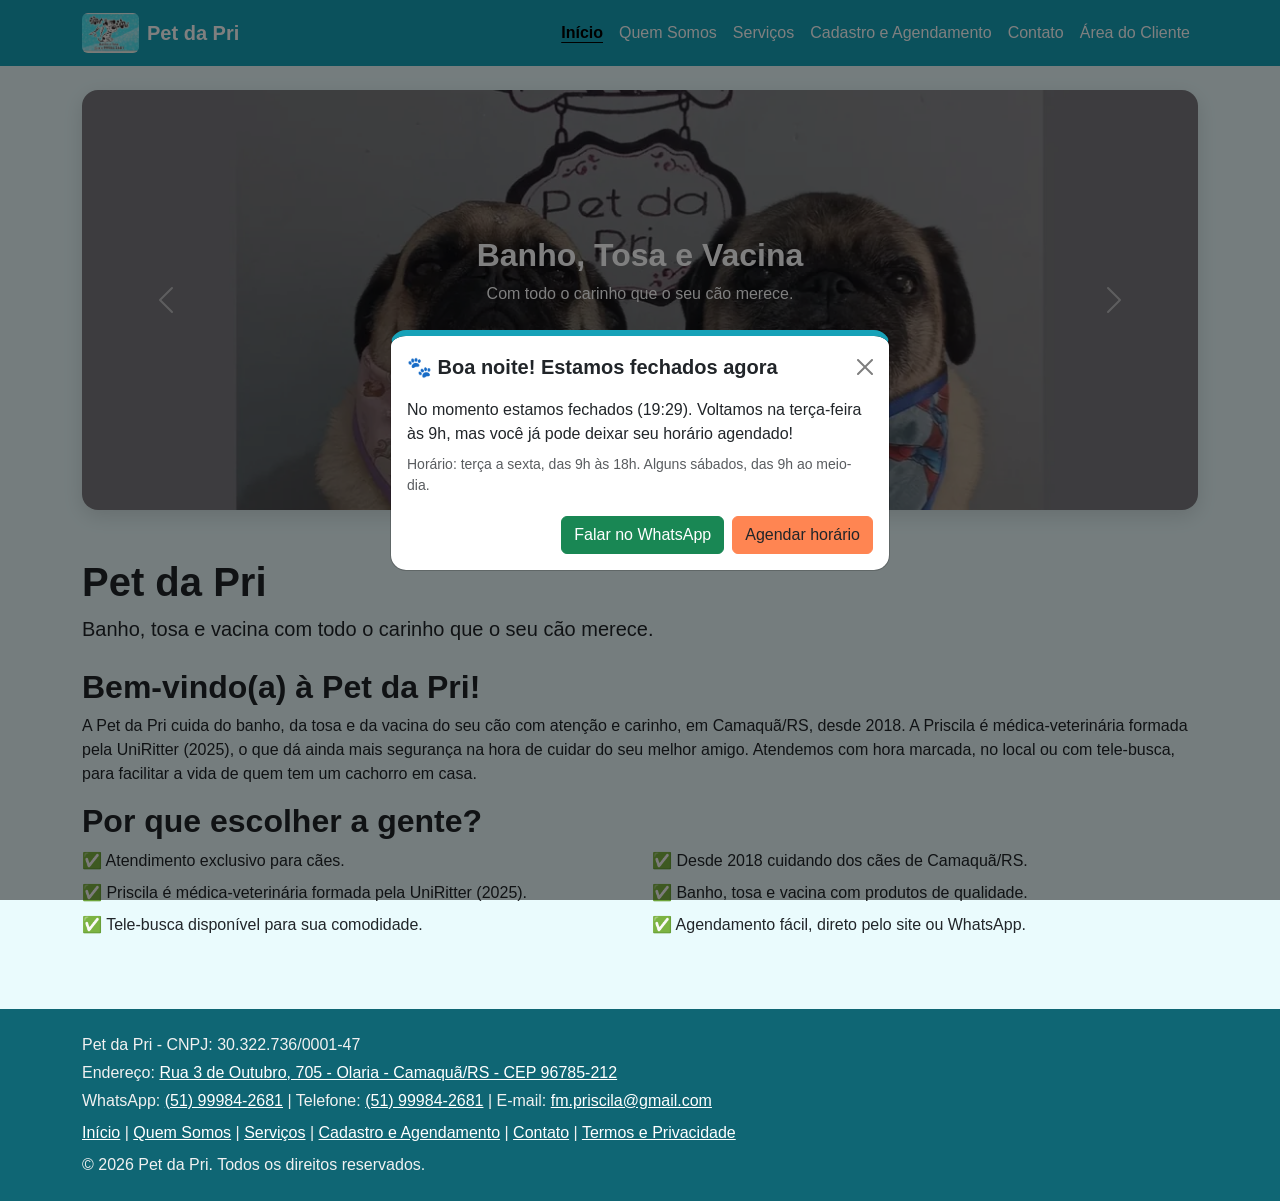
<file: index.html>
<!DOCTYPE html>
<html lang="pt-BR">
<head>
    <meta charset="UTF-8">
    <meta name="viewport" content="width=device-width, initial-scale=1.0">
    <title>Pet da Pri - Banho, Tosa e Vacina para Cães em Camaquã/RS</title>
    <meta name="description" content="Pet da Pri: banho, tosa e vacina para cães em Camaquã/RS, com atendimento no local ou tele-busca. Agende pelo WhatsApp (51) 99984-2681.">
    <meta property="og:title" content="Pet da Pri - Banho, Tosa e Vacina para Cães em Camaquã/RS">
    <meta property="og:description" content="Banho, tosa e vacina para cães em Camaquã/RS, com atendimento no local ou tele-busca.">
    <meta property="og:type" content="website">

    <link rel="icon" href="favicon.ico" sizes="any">
    <link rel="icon" type="image/png" sizes="192x192" href="images/favicon-192.png">
    <link rel="apple-touch-icon" href="images/apple-touch-icon.png">
    <meta name="theme-color" content="#17a2b8">

    <link href="https://cdn.jsdelivr.net/npm/bootstrap@5.3.3/dist/css/bootstrap.min.css" rel="stylesheet">
    <link href="css/style.css" rel="stylesheet">
</head>
<body>

    <a class="skip-link" href="#conteudo-principal">Pular para o conteúdo principal</a>

    <!-- Cabeçalho montado automaticamente por js/main.js -->
    <header id="cabecalho"></header>

    <main id="conteudo-principal">

        <!-- Carrossel montado a partir de SITE_CONFIG.carrossel -->
        <div id="carrossel-container"></div>

        <div class="container py-4">

            <div id="status-loja" class="alert mt-4" role="status" aria-live="polite">
                Carregando informações de funcionamento...
            </div>

            <h1 id="home-titulo-principal" class="mt-4"></h1>
            <p class="lead" id="home-tagline"></p>

            <h2 id="home-boas-vindas-titulo" class="mt-4"></h2>
            <p id="home-boas-vindas-texto"></p>

            <h2>Por que escolher a gente?</h2>
            <ul class="row list-unstyled" id="home-diferenciais"></ul>
        </div>
    </main>

    <footer id="rodape"></footer>

    <script src="https://cdn.jsdelivr.net/npm/bootstrap@5.3.3/dist/js/bootstrap.bundle.min.js"></script>
    <!-- Ordem importa: config e data antes de main -->
    <script src="js/firebase-config.js"></script>
    <script src="js/config.js"></script>
    <script src="js/data.js"></script>
    <script src="js/main.js"></script>
</body>
</html>
</file>
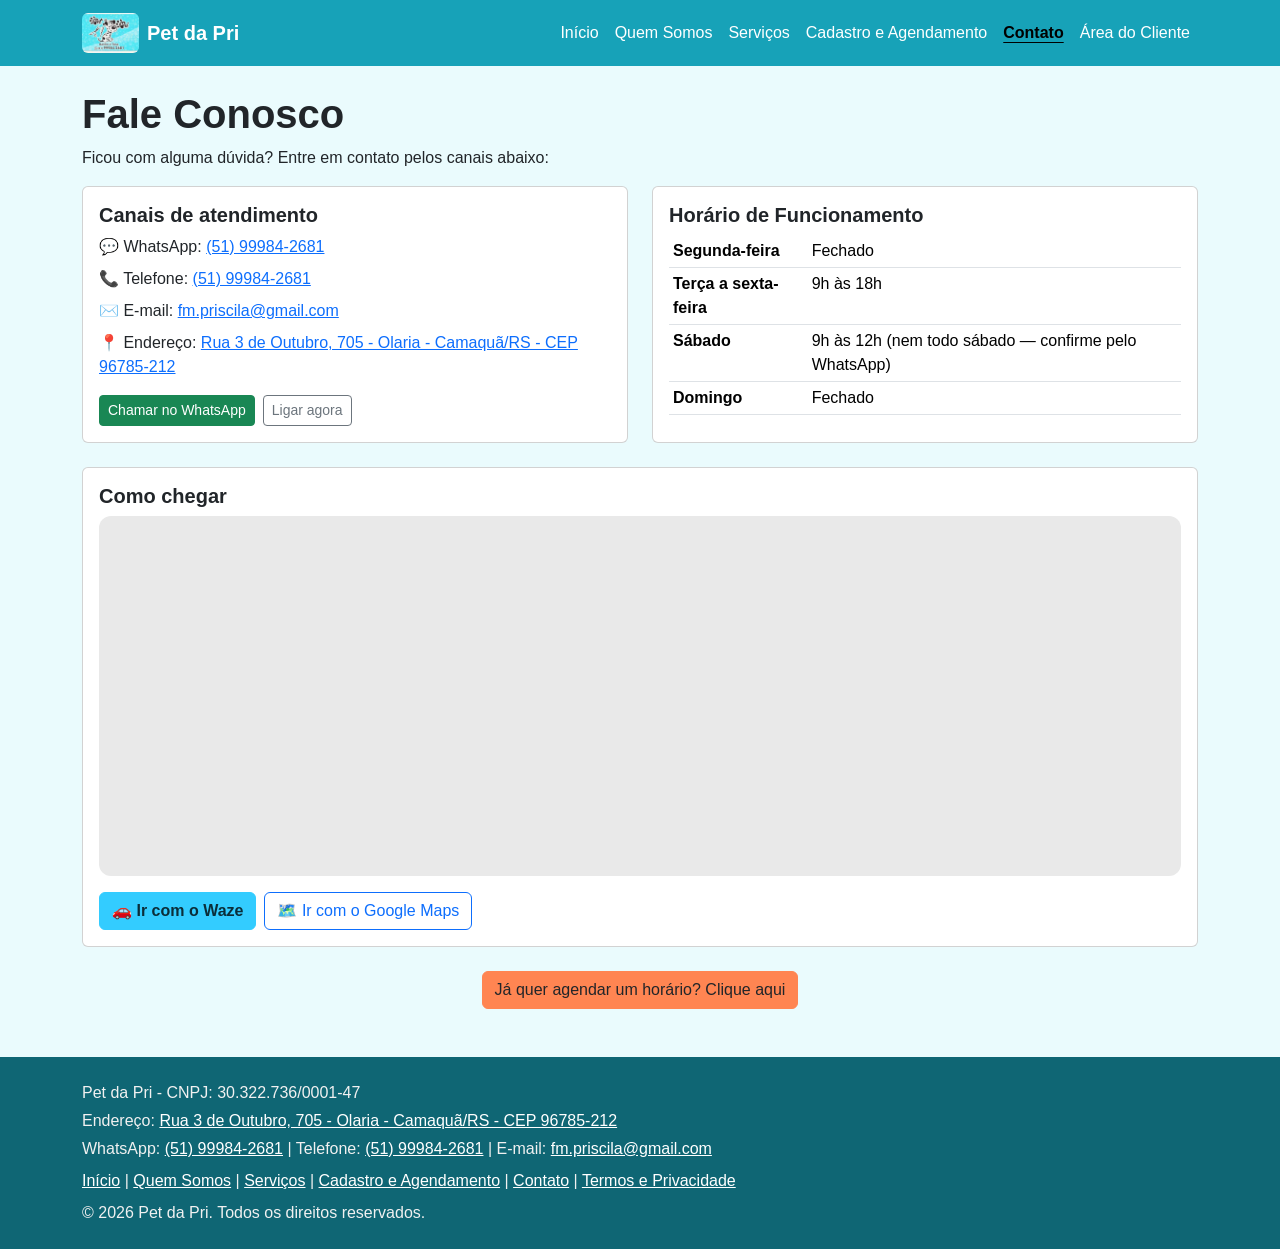
<file: contato.html>
<!DOCTYPE html>
<html lang="pt-BR">
<head>
    <meta charset="UTF-8">
    <meta name="viewport" content="width=device-width, initial-scale=1.0">
    <title>Contato - Pet da Pri | Banho e Tosa em Camaquã/RS</title>
    <meta name="description" content="Fale com a Pet da Pri: telefone, WhatsApp, e-mail, endereço e horário de funcionamento em Camaquã/RS.">

    <link rel="icon" href="favicon.ico" sizes="any">
    <link rel="icon" type="image/png" sizes="192x192" href="images/favicon-192.png">
    <link rel="apple-touch-icon" href="images/apple-touch-icon.png">
    <meta name="theme-color" content="#17a2b8">

    <link href="https://cdn.jsdelivr.net/npm/bootstrap@5.3.3/dist/css/bootstrap.min.css" rel="stylesheet">
    <link href="css/style.css" rel="stylesheet">
</head>
<body>

    <a class="skip-link" href="#conteudo-principal">Pular para o conteúdo principal</a>

    <header id="cabecalho"></header>

    <main id="conteudo-principal" class="container py-4">
        <h1>Fale Conosco</h1>
        <p>Ficou com alguma dúvida? Entre em contato pelos canais abaixo:</p>

        <div class="row g-4">
            <div class="col-md-6">
                <div class="card h-100">
                    <div class="card-body">
                        <h2 class="h5 card-title">Canais de atendimento</h2>
                        <!-- Preenchido a partir de SITE_CONFIG.contato -->
                        <ul id="contato-canais" class="list-unstyled mb-0"></ul>
                    </div>
                </div>
            </div>

            <div class="col-md-6">
                <div class="card h-100">
                    <div class="card-body">
                        <h2 class="h5 card-title">Horário de Funcionamento</h2>
                        <table class="table table-sm mb-0">
                            <caption class="visually-hidden">Horário de funcionamento</caption>
                            <!-- Preenchido a partir de SITE_CONFIG.horarios -->
                            <tbody id="contato-horario"></tbody>
                        </table>
                    </div>
                </div>
            </div>
        </div>

        <section class="mt-4" aria-labelledby="titulo-como-chegar">
            <div class="card">
                <div class="card-body">
                    <h2 class="h5 card-title" id="titulo-como-chegar">Como chegar</h2>
                    <!-- Mapa + botões do Waze e Google Maps, montados por js/main.js -->
                    <div id="contato-mapa"></div>
                </div>
            </div>
        </section>

        <div class="mt-4 text-center">
            <a href="agendamento.html" class="btn btn-destaque">Já quer agendar um horário? Clique aqui</a>
        </div>
    </main>

    <footer id="rodape"></footer>

    <script src="https://cdn.jsdelivr.net/npm/bootstrap@5.3.3/dist/js/bootstrap.bundle.min.js"></script>
    <script src="js/firebase-config.js"></script>
    <script src="js/config.js"></script>
    <script src="js/data.js"></script>
    <script src="js/main.js"></script>
</body>
</html>
</file>
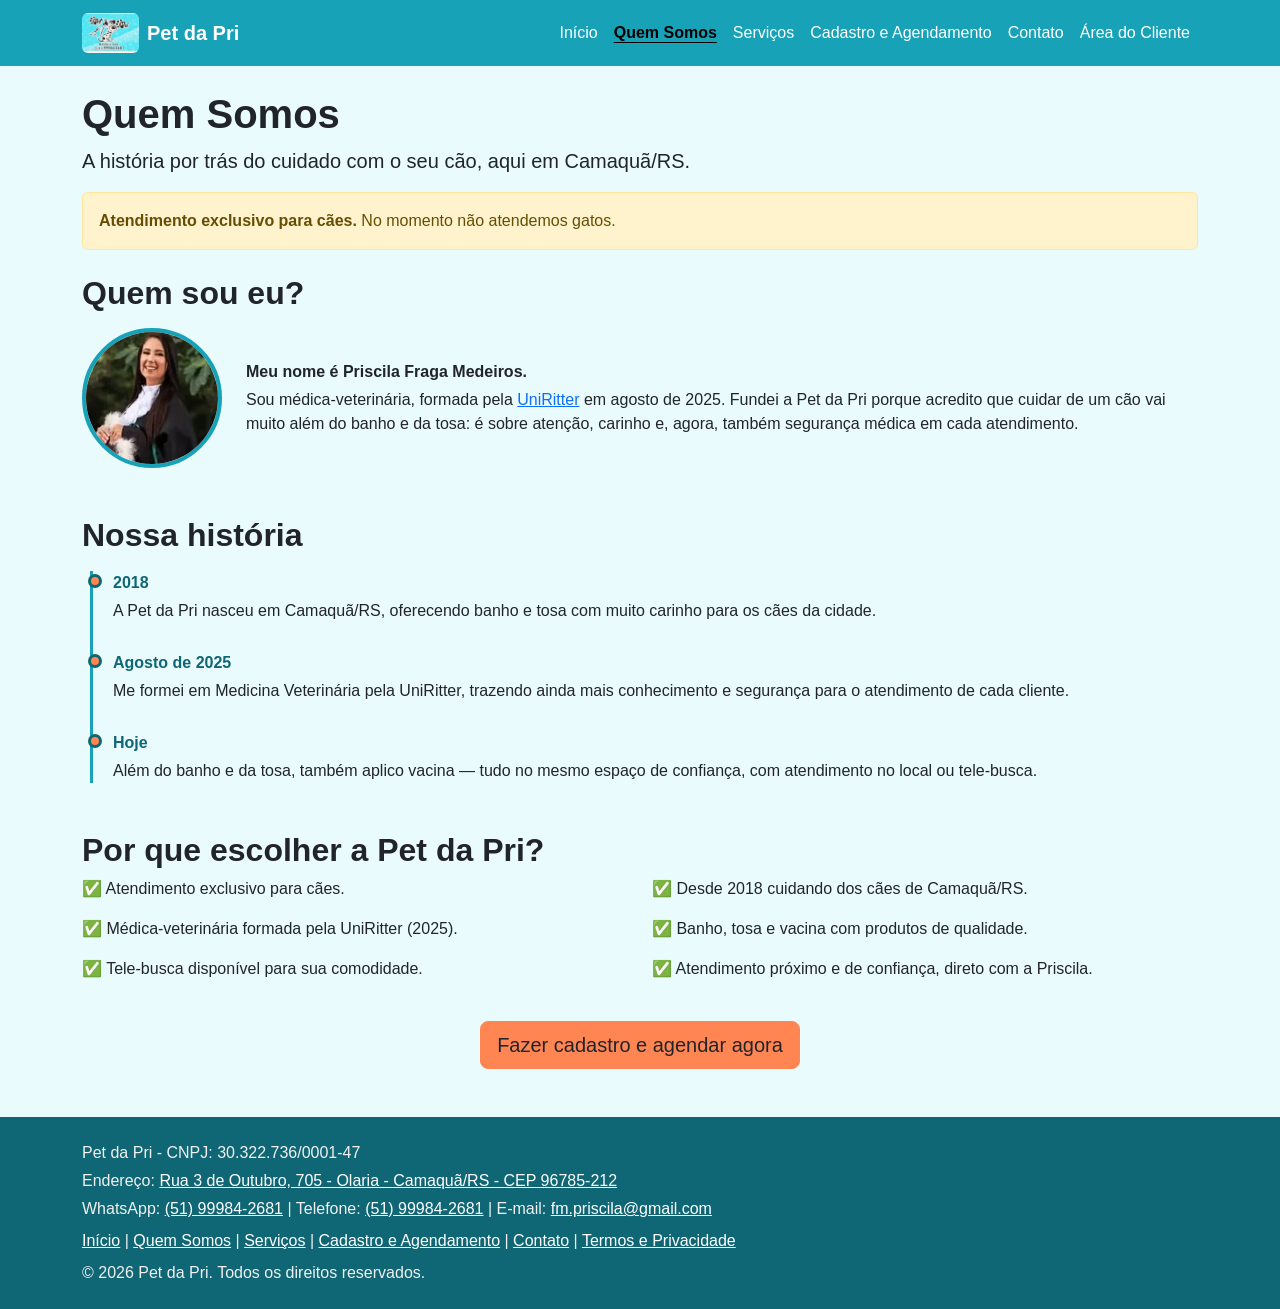
<file: quem-somos.html>
<!DOCTYPE html>
<html lang="pt-BR">
<head>
    <meta charset="UTF-8">
    <meta name="viewport" content="width=device-width, initial-scale=1.0">
    <title>Quem Somos - Pet da Pri | Banho, Tosa e Vacina para Cães em Camaquã/RS</title>
    <meta name="description" content="Conheça a Pet da Pri e a Priscila Fraga Medeiros, médica-veterinária formada pela UniRitter, responsável pelo banho, tosa e vacina do seu cão em Camaquã/RS.">

    <link rel="icon" href="favicon.ico" sizes="any">
    <link rel="icon" type="image/png" sizes="192x192" href="images/favicon-192.png">
    <link rel="apple-touch-icon" href="images/apple-touch-icon.png">
    <meta name="theme-color" content="#17a2b8">

    <link href="https://cdn.jsdelivr.net/npm/bootstrap@5.3.3/dist/css/bootstrap.min.css" rel="stylesheet">
    <link href="css/style.css" rel="stylesheet">
    <style>
        .avatar-pri {
            width: 140px;
            height: 140px;
            border-radius: 50%;
            object-fit: cover;
            border: 4px solid var(--cor-primaria);
            flex-shrink: 0;
        }
        .linha-tempo {
            border-left: 3px solid var(--cor-primaria);
            padding-left: 1.25rem;
            margin-left: 0.5rem;
        }
        .linha-tempo .marco {
            position: relative;
            padding-bottom: 1.75rem;
        }
        .linha-tempo .marco:last-child {
            padding-bottom: 0;
        }
        .linha-tempo .marco::before {
            content: "";
            position: absolute;
            left: -1.56rem;
            top: 0.2rem;
            width: 14px;
            height: 14px;
            border-radius: 50%;
            background-color: var(--cor-destaque);
            border: 3px solid var(--cor-primaria-escura);
        }
        .linha-tempo .marco .ano {
            font-weight: 700;
            color: var(--cor-primaria-escura);
        }
    </style>
</head>
<body>

    <a class="skip-link" href="#conteudo-principal">Pular para o conteúdo principal</a>

    <header id="cabecalho"></header>

    <main id="conteudo-principal" class="container py-4">
        <h1>Quem Somos</h1>
        <p class="lead">A história por trás do cuidado com o seu cão, aqui em Camaquã/RS.</p>

        <div class="alert alert-warning mt-3">
            <strong>Atendimento exclusivo para cães.</strong> No momento não atendemos gatos.
        </div>

        <!-- ============ QUEM SOU EU ============ -->
        <section class="mt-4">
            <h2>Quem sou eu?</h2>
            <div class="d-flex flex-column flex-sm-row gap-4 align-items-start align-items-sm-center mt-3">
                <img src="images/priscila-formatura.webp" alt="Priscila Fraga Medeiros, em sua formatura de Medicina Veterinária" class="avatar-pri">
                <div>
                    <p class="mb-1"><strong>Meu nome é Priscila Fraga Medeiros.</strong></p>
                    <p class="mb-0">
                        Sou médica-veterinária, formada pela <a href="https://www.uniritter.edu.br/" target="_blank" rel="noopener">UniRitter</a>
                        em agosto de 2025. Fundei a Pet da Pri porque acredito que cuidar de um cão vai muito além do
                        banho e da tosa: é sobre atenção, carinho e, agora, também segurança médica em cada atendimento.
                    </p>
                </div>
            </div>
        </section>

        <!-- ============ NOSSA HISTÓRIA (LINHA DO TEMPO) ============ -->
        <section class="mt-5">
            <h2>Nossa história</h2>
            <div class="linha-tempo mt-3">
                <div class="marco">
                    <p class="ano mb-1">2018</p>
                    <p class="mb-0">A Pet da Pri nasceu em Camaquã/RS, oferecendo banho e tosa com muito carinho para os cães da cidade.</p>
                </div>
                <div class="marco">
                    <p class="ano mb-1">Agosto de 2025</p>
                    <p class="mb-0">Me formei em Medicina Veterinária pela UniRitter, trazendo ainda mais conhecimento e segurança para o atendimento de cada cliente.</p>
                </div>
                <div class="marco">
                    <p class="ano mb-1">Hoje</p>
                    <p class="mb-0">Além do banho e da tosa, também aplico vacina — tudo no mesmo espaço de confiança, com atendimento no local ou tele-busca.</p>
                </div>
            </div>
        </section>

        <!-- ============ POR QUE ESCOLHER A PET DA PRI ============ -->
        <section class="mt-5">
            <h2>Por que escolher a Pet da Pri?</h2>
            <ul class="row list-unstyled mt-2" id="quem-somos-diferenciais">
                <li class="col-md-6 mb-3">✅ Atendimento exclusivo para cães.</li>
                <li class="col-md-6 mb-3">✅ Desde 2018 cuidando dos cães de Camaquã/RS.</li>
                <li class="col-md-6 mb-3">✅ Médica-veterinária formada pela UniRitter (2025).</li>
                <li class="col-md-6 mb-3">✅ Banho, tosa e vacina com produtos de qualidade.</li>
                <li class="col-md-6 mb-3">✅ Tele-busca disponível para sua comodidade.</li>
                <li class="col-md-6 mb-3">✅ Atendimento próximo e de confiança, direto com a Priscila.</li>
            </ul>
        </section>

        <div class="text-center mt-4">
            <a href="agendamento.html" class="btn btn-lg btn-destaque">Fazer cadastro e agendar agora</a>
        </div>
    </main>

    <footer id="rodape"></footer>

    <script src="https://cdn.jsdelivr.net/npm/bootstrap@5.3.3/dist/js/bootstrap.bundle.min.js"></script>
    <script src="js/firebase-config.js"></script>
    <script src="js/config.js"></script>
    <script src="js/data.js"></script>
    <script src="js/main.js"></script>
</body>
</html>
</file>
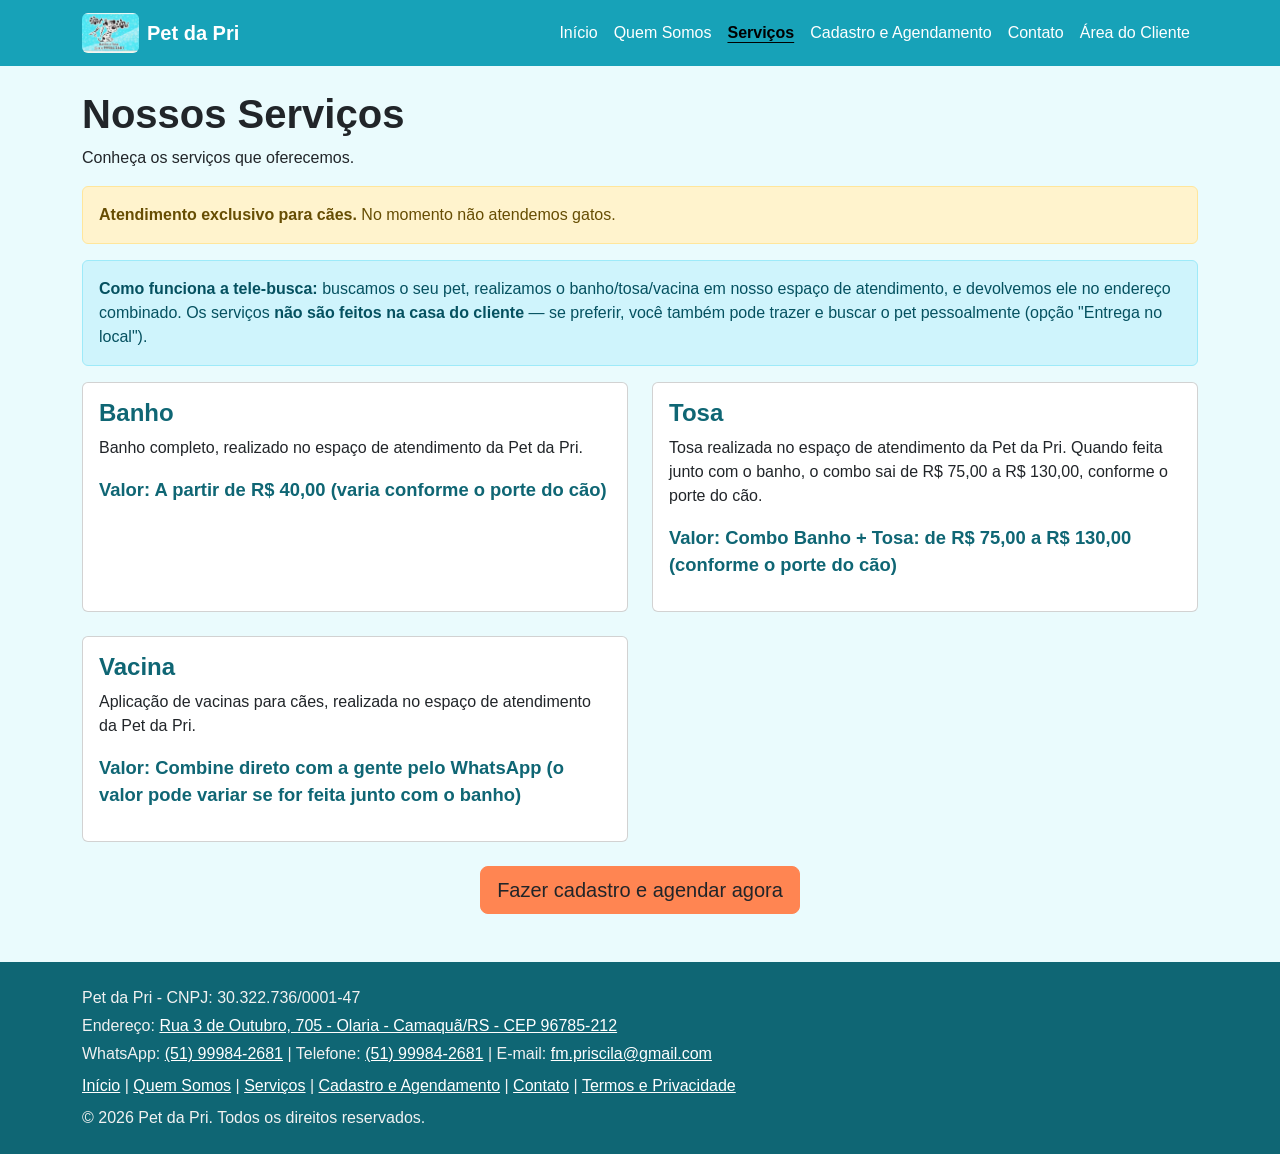
<file: servicos.html>
<!DOCTYPE html>
<html lang="pt-BR">
<head>
    <meta charset="UTF-8">
    <meta name="viewport" content="width=device-width, initial-scale=1.0">
    <title>Serviços - Pet da Pri | Banho, Tosa e Vacina para Cães em Camaquã/RS</title>
    <meta name="description" content="Conheça os serviços de banho, tosa e vacina para cães da Pet da Pri em Camaquã/RS, com opção de tele-busca.">

    <link rel="icon" href="favicon.ico" sizes="any">
    <link rel="icon" type="image/png" sizes="192x192" href="images/favicon-192.png">
    <link rel="apple-touch-icon" href="images/apple-touch-icon.png">
    <meta name="theme-color" content="#17a2b8">

    <link href="https://cdn.jsdelivr.net/npm/bootstrap@5.3.3/dist/css/bootstrap.min.css" rel="stylesheet">
    <link href="css/style.css" rel="stylesheet">
</head>
<body>

    <a class="skip-link" href="#conteudo-principal">Pular para o conteúdo principal</a>

    <header id="cabecalho"></header>

    <main id="conteudo-principal" class="container py-4">
        <h1>Nossos Serviços</h1>
        <p>Conheça os serviços que oferecemos.</p>

        <div class="alert alert-warning">
            <strong>Atendimento exclusivo para cães.</strong> No momento não atendemos gatos.
        </div>

        <div class="alert alert-info">
            <strong>Como funciona a tele-busca:</strong> buscamos o seu pet, realizamos o banho/tosa/vacina
            em nosso espaço de atendimento, e devolvemos ele no endereço combinado. Os serviços
            <strong>não são feitos na casa do cliente</strong> — se preferir, você também pode trazer
            e buscar o pet pessoalmente (opção "Entrega no local").
        </div>

        <!-- Cards de serviço, gerados a partir de SITE_DATA.servicos -->
        <div id="lista-servicos" class="row row-cols-1 row-cols-md-2 g-4 mb-4"></div>

        <div class="text-center">
            <a href="agendamento.html" class="btn btn-lg btn-destaque">Fazer cadastro e agendar agora</a>
        </div>
    </main>

    <footer id="rodape"></footer>

    <script src="https://cdn.jsdelivr.net/npm/bootstrap@5.3.3/dist/js/bootstrap.bundle.min.js"></script>
    <script src="js/firebase-config.js"></script>
    <script src="js/config.js"></script>
    <script src="js/data.js"></script>
    <script src="js/main.js"></script>
</body>
</html>
</file>
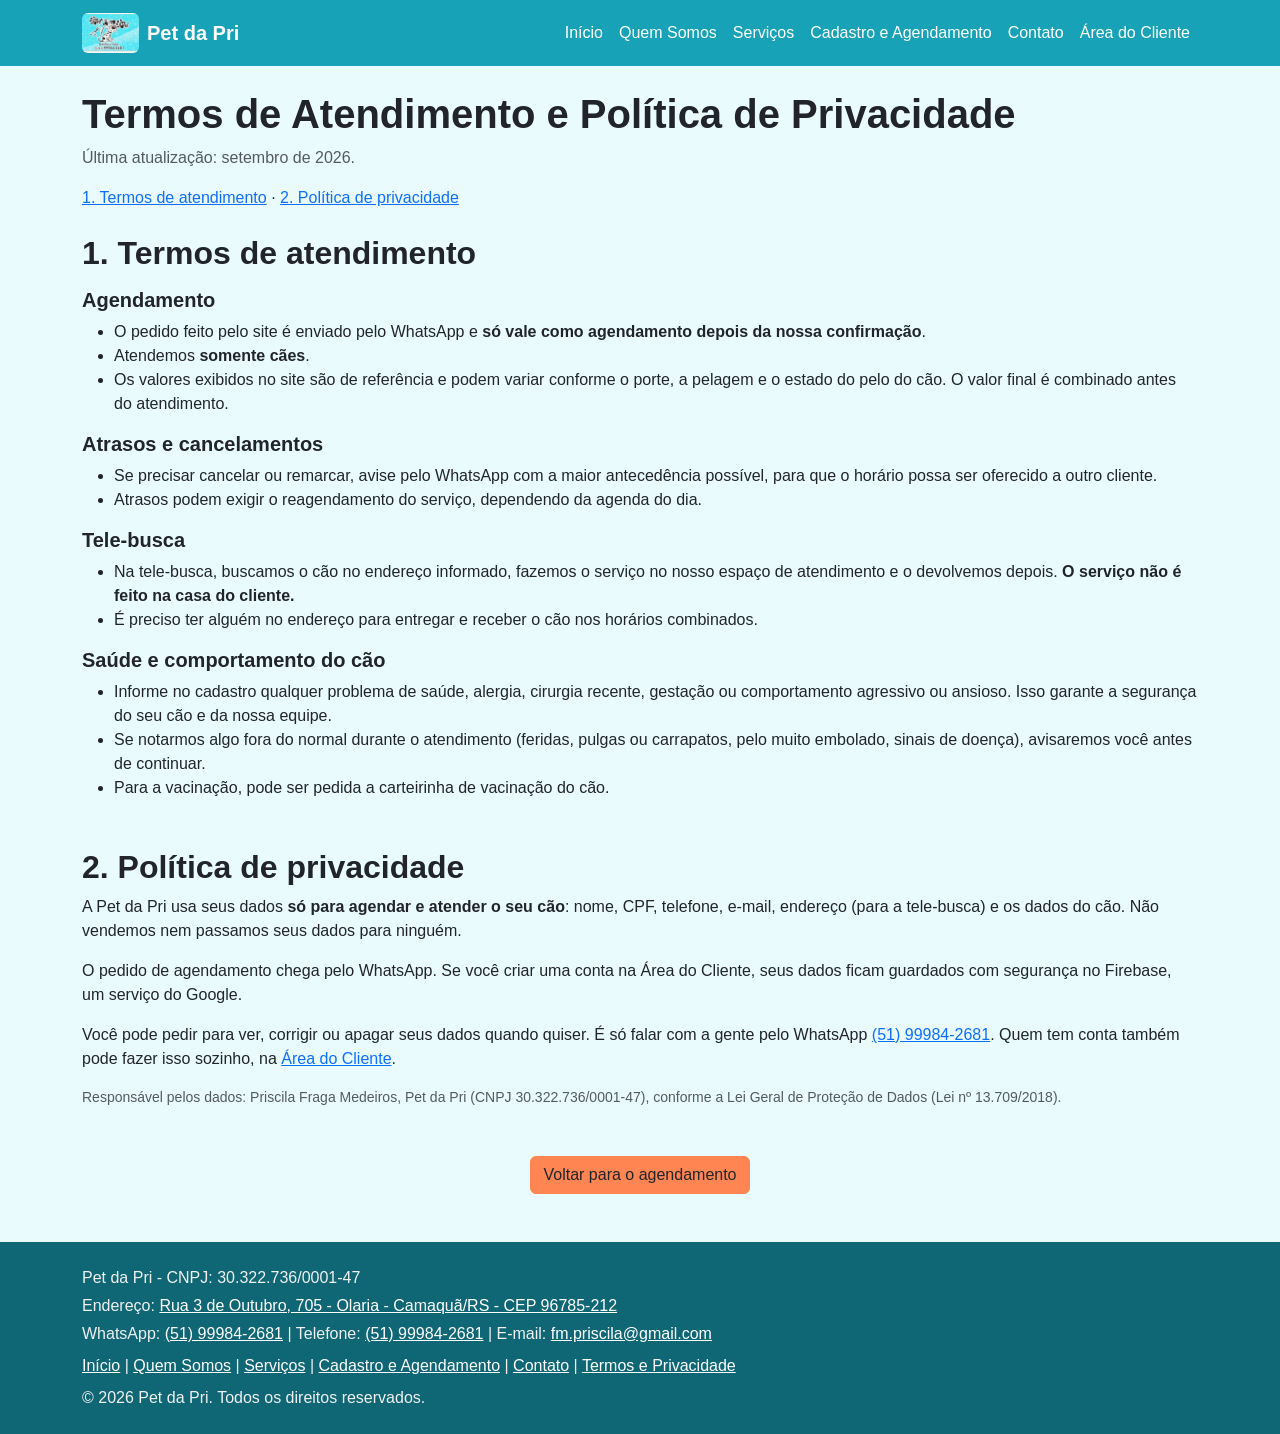
<file: termos.html>
<!DOCTYPE html>
<html lang="pt-BR">
<head>
    <meta charset="UTF-8">
    <meta name="viewport" content="width=device-width, initial-scale=1.0">
    <title>Termos de Atendimento e Privacidade - Pet da Pri | Camaquã/RS</title>
    <meta name="description" content="Termos de atendimento e política de privacidade (LGPD) da Pet da Pri, banho, tosa e vacina para cães em Camaquã/RS.">

    <link rel="icon" href="favicon.ico" sizes="any">
    <link rel="icon" type="image/png" sizes="192x192" href="images/favicon-192.png">
    <link rel="apple-touch-icon" href="images/apple-touch-icon.png">
    <meta name="theme-color" content="#17a2b8">

    <link href="https://cdn.jsdelivr.net/npm/bootstrap@5.3.3/dist/css/bootstrap.min.css" rel="stylesheet">
    <link href="css/style.css" rel="stylesheet">
</head>
<body>

    <a class="skip-link" href="#conteudo-principal">Pular para o conteúdo principal</a>

    <header id="cabecalho"></header>

    <main id="conteudo-principal" class="container py-4 texto-legal">
        <h1>Termos de Atendimento e Política de Privacidade</h1>
        <p class="text-muted">Última atualização: setembro de 2026.</p>

        <nav aria-label="Nesta página" class="mb-4">
            <a href="#termos">1. Termos de atendimento</a> ·
            <a href="#privacidade">2. Política de privacidade</a>
        </nav>

        <!-- =================================================================
             ATENÇÃO: texto-base escrito para o protótipo. Revise com a
             Priscila (e, se possível, com um advogado) antes de publicar
             oficialmente — principalmente as regras de atraso, cancelamento
             e vacinação.
             ================================================================= -->

        <section id="termos" class="mt-4">
            <h2>1. Termos de atendimento</h2>

            <h3 class="h5 mt-3">Agendamento</h3>
            <ul>
                <li>O pedido feito pelo site é enviado pelo WhatsApp e <strong>só vale como agendamento depois da nossa confirmação</strong>.</li>
                <li>Atendemos <strong>somente cães</strong>.</li>
                <li>Os valores exibidos no site são de referência e podem variar conforme o porte, a pelagem e o estado do pelo do cão. O valor final é combinado antes do atendimento.</li>
            </ul>

            <h3 class="h5 mt-3">Atrasos e cancelamentos</h3>
            <ul>
                <li>Se precisar cancelar ou remarcar, avise pelo WhatsApp com a maior antecedência possível, para que o horário possa ser oferecido a outro cliente.</li>
                <li>Atrasos podem exigir o reagendamento do serviço, dependendo da agenda do dia.</li>
            </ul>

            <h3 class="h5 mt-3">Tele-busca</h3>
            <ul>
                <li>Na tele-busca, buscamos o cão no endereço informado, fazemos o serviço no nosso espaço de atendimento e o devolvemos depois. <strong>O serviço não é feito na casa do cliente.</strong></li>
                <li>É preciso ter alguém no endereço para entregar e receber o cão nos horários combinados.</li>
            </ul>

            <h3 class="h5 mt-3">Saúde e comportamento do cão</h3>
            <ul>
                <li>Informe no cadastro qualquer problema de saúde, alergia, cirurgia recente, gestação ou comportamento agressivo ou ansioso. Isso garante a segurança do seu cão e da nossa equipe.</li>
                <li>Se notarmos algo fora do normal durante o atendimento (feridas, pulgas ou carrapatos, pelo muito embolado, sinais de doença), avisaremos você antes de continuar.</li>
                <li>Para a vacinação, pode ser pedida a carteirinha de vacinação do cão.</li>
            </ul>
        </section>

        <section id="privacidade" class="mt-5">
            <h2>2. Política de privacidade</h2>
            <p>
                A Pet da Pri usa seus dados <strong>só para agendar e atender o seu cão</strong>: nome, CPF, telefone,
                e-mail, endereço (para a tele-busca) e os dados do cão. Não vendemos nem passamos seus dados para ninguém.
            </p>
            <p>
                O pedido de agendamento chega pelo WhatsApp. Se você criar uma conta na Área do Cliente, seus dados ficam
                guardados com segurança no Firebase, um serviço do Google.
            </p>
            <p>
                Você pode pedir para ver, corrigir ou apagar seus dados quando quiser. É só falar com a gente pelo WhatsApp
                <a href="https://wa.me/5551999842681" target="_blank" rel="noopener">(51) 99984-2681</a>.
                <span class="so-com-conta">Quem tem conta também pode fazer isso sozinho, na <a href="entrar.html">Área do Cliente</a>.</span>
            </p>
            <p class="mb-0 small text-muted">
                Responsável pelos dados: Priscila Fraga Medeiros, Pet da Pri (CNPJ 30.322.736/0001-47), conforme a
                Lei Geral de Proteção de Dados (Lei nº 13.709/2018).
            </p>
        </section>

        <div class="text-center mt-5">
            <a href="agendamento.html" class="btn btn-destaque">Voltar para o agendamento</a>
        </div>
    </main>

    <footer id="rodape"></footer>

    <script src="https://cdn.jsdelivr.net/npm/bootstrap@5.3.3/dist/js/bootstrap.bundle.min.js"></script>
    <script src="js/firebase-config.js"></script>
    <script src="js/config.js"></script>
    <script src="js/data.js"></script>
    <script src="js/main.js"></script>
</body>
</html>
</file>
<file: css/style.css>
/* ==========================================================================
   Template de site para comércio local - Estilos
   As cores reais vêm de js/config.js (aplicadas via JavaScript em tempo de
   execução). Os valores abaixo em :root são apenas um fallback visual caso
   o JS ainda não tenha rodado.
   ========================================================================== */

:root {
    --cor-primaria: #2f6f4e;
    --cor-primaria-escura: #234f38;
    --cor-destaque: #f2a541;
    --cor-fundo-claro: #f7f4ee;
}

body {
    background-color: var(--cor-fundo-claro);
    font-family: "Segoe UI", Roboto, Arial, sans-serif;
}

/* --- Link de acessibilidade "Pular para o conteúdo" --- */
.skip-link {
    position: absolute;
    left: -999px;
    top: auto;
    background: var(--cor-primaria-escura);
    color: #fff;
    padding: 0.75rem 1.25rem;
    z-index: 2000;
    border-radius: 0 0 0.5rem 0;
}
.skip-link:focus {
    left: 0;
    top: 0;
}

/* --- Cabeçalho / navbar --- */
.navbar-negocio {
    background-color: var(--cor-primaria);
}
.navbar-negocio .navbar-brand,
.navbar-negocio .nav-link {
    color: #ffffff;
}
.navbar-negocio .nav-link.active {
    font-weight: 700;
    text-decoration: underline;
    text-underline-offset: 4px;
}
.navbar-negocio .nav-link:hover,
.navbar-negocio .nav-link:focus {
    color: var(--cor-destaque);
}

/* --- Faixa de status (aberto/fechado + saudação) --- */
#status-loja {
    border-left: 6px solid var(--cor-primaria);
    font-weight: 500;
}
#status-loja.status-fechado {
    border-left-color: #b02a37;
}

/* --- Títulos em negrito (o Bootstrap usa peso 500 por padrão) --- */
h1, h2, h3, h4, h5, h6,
.h1, .h2, .h3, .h4, .h5, .h6 {
    font-weight: 700;
}

/* --- Carrossel da página inicial ---
   Fica dentro de um .container (largura do conteúdo, com margens nas
   laterais), altura fixa e cantos arredondados. */
.carrossel-home {
    border-radius: 1rem;
    overflow: hidden;
    box-shadow: 0 6px 20px rgba(0, 0, 0, 0.12);
}
.carousel-item img {
    height: 420px;
    object-fit: cover;
    filter: brightness(0.65);
    background-color: var(--cor-primaria-escura); /* aparece se a imagem não carregar */
}
@media (max-width: 767.98px) {
    .carousel-item img {
        height: 240px;
    }
}
.carousel-caption {
    bottom: 40%;
}
.carousel-caption h2 {
    font-weight: 700;
}

/* --- Cards de produtos e serviços --- */
.card-produto img,
.card-servico img {
    height: 200px;
    object-fit: cover;
    background-color: #e9e9e9;
}
.card-produto .card-title,
.card-servico .card-title {
    color: var(--cor-primaria-escura);
}
.preco {
    font-size: 1.15rem;
    font-weight: 700;
    color: var(--cor-primaria-escura);
}

.btn-filtro.active {
    background-color: var(--cor-primaria);
    border-color: var(--cor-primaria);
    color: #fff;
}

.btn-destaque {
    background-color: var(--cor-destaque);
    border-color: var(--cor-destaque);
    color: #212529;
}
.btn-destaque:hover {
    background-color: var(--cor-destaque);
    opacity: 0.9;
    color: #212529;
}

/* --- Formulário de agendamento --- */
.form-section-title {
    border-bottom: 2px solid var(--cor-primaria);
    padding-bottom: 0.35rem;
    margin-top: 2rem;
    color: var(--cor-primaria-escura);
}
#resumo-agendamento {
    display: none;
    border: 2px dashed var(--cor-primaria);
    background-color: #eef6f0;
}

a:focus-visible,
button:focus-visible,
input:focus-visible,
select:focus-visible,
textarea:focus-visible {
    outline: 3px solid var(--cor-destaque);
    outline-offset: 2px;
}

/* --- Rodapé --- */
footer {
    background-color: var(--cor-primaria-escura);
    color: #f1f1f1;
}
footer a {
    color: #ffffff;
}

/* --- Pop-up de loja fechada --- */
.popup-fechado {
    border-top: 6px solid var(--cor-primaria);
    border-radius: 1rem;
}

/* --- Mapa e botão do Waze (página de Contato) --- */
.mapa-loja {
    border-radius: 0.75rem;
    overflow: hidden;
    background-color: #e9e9e9;
}
.mapa-loja iframe {
    display: block;
    width: 100%;
    height: 360px;
    border: 0;
}
@media (max-width: 767.98px) {
    .mapa-loja iframe {
        height: 260px;
    }
}
.btn-waze {
    background-color: #33ccff;
    border-color: #33ccff;
    color: #0b2e3a;
    font-weight: 600;
}
.btn-waze:hover,
.btn-waze:focus {
    background-color: #1fb8ec;
    border-color: #1fb8ec;
    color: #0b2e3a;
}

/* --- Área do cliente --- */
.btn-primary-marca {
    background-color: var(--cor-primaria);
    border-color: var(--cor-primaria);
    color: #fff;
}
.btn-primary-marca:hover,
.btn-primary-marca:focus {
    background-color: var(--cor-primaria-escura);
    border-color: var(--cor-primaria-escura);
    color: #fff;
}
.barra-usuario {
    display: flex;
    flex-wrap: wrap;
    gap: 0.75rem;
    align-items: center;
    justify-content: space-between;
    background-color: #fff;
    border: 1px solid rgba(0, 0, 0, 0.1);
    border-radius: 0.5rem;
    padding: 0.5rem 1rem;
    margin-bottom: 1rem;
}
.barra-usuario.d-none {
    display: none !important;
}

/* --- Meus dados (entrar.html) --- */
.meus-dados-lista {
    background-color: var(--cor-fundo-claro);
    border-radius: 0.5rem;
    padding: 0.25rem 1rem 0.75rem;
}
.zona-perigo {
    border: 2px solid #f1aeb5;
    border-radius: 0.75rem;
    padding: 1.25rem;
    background-color: #fff5f5;
}
</file>
